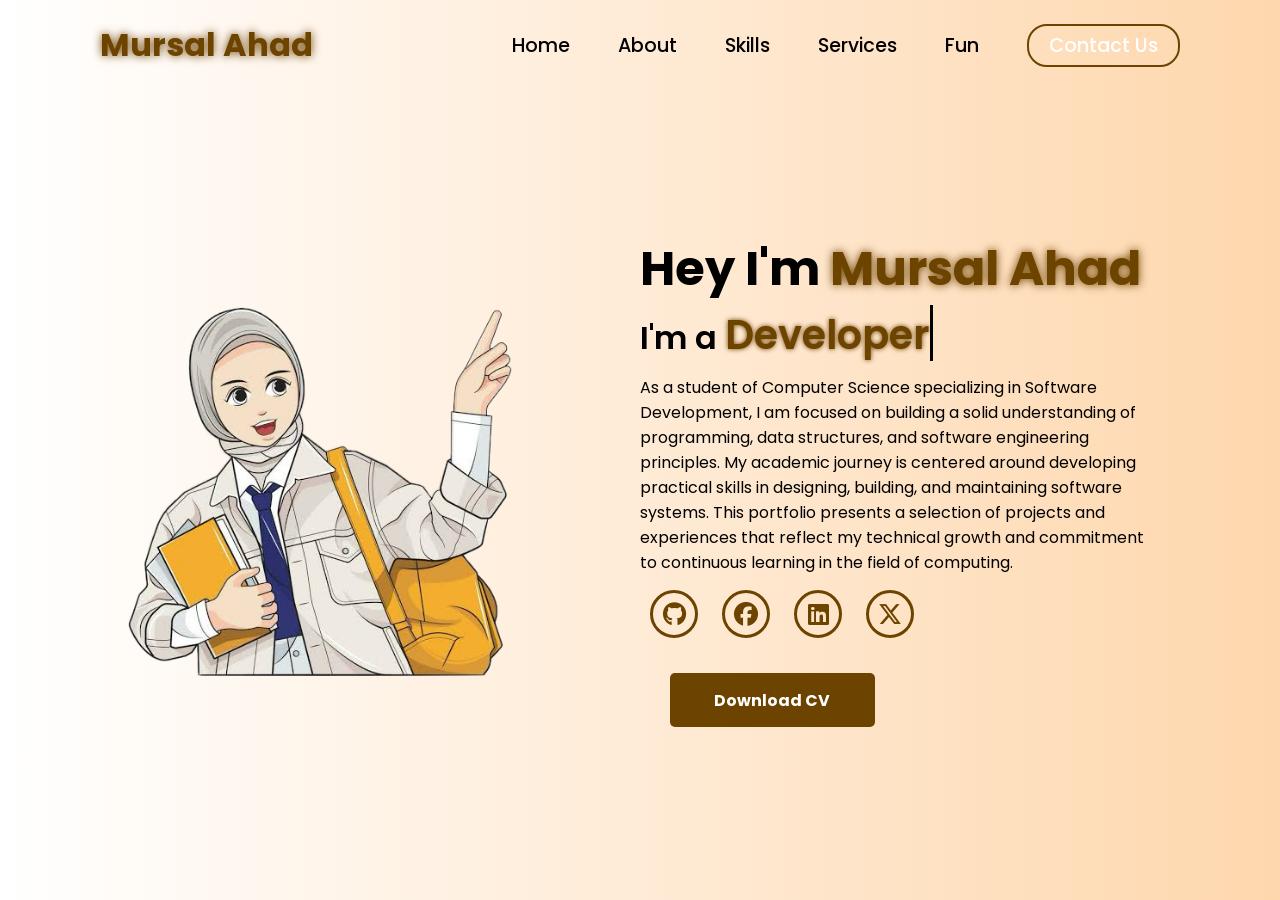
<file: index.html>
<!DOCTYPE html>
<html lang="en">
<head>
    <meta charset="UTF-8">
    <meta name="viewport" content="width=device-width, initial-scale=1.0">
    <link rel="stylesheet" href="https://cdnjs.cloudflare.com/ajax/libs/font-awesome/6.7.1/css/all.min.css">
    <title> Mursal Portfolio</title>
    <link rel="stylesheet" href="style.css">
    <link rel="stylesheet" href="https://unpkg.com/aos@next/dist/aos.css" />
</head>
<body>
    <nav>
        <div class="nav-container">
            <div class="logo" data-aos="zoom-in" data-aos-duration="1000">
                <span>Mursal Ahad</span>
            </div>
            <div class="links">
                <div class="link" data-aos="fade-up" data-aos-duration="1000" data-aos-delay="100"><a href="index.html">Home</a></div>
                <div class="link" data-aos="fade-up" data-aos-duration="1000" data-aos-delay="200"><a href="about.html">About</a></div>
                <div class="link" data-aos="fade-up" data-aos-duration="1000" data-aos-delay="300"><a href="skill.html">Skills</a></div>
                <div class="link" data-aos="fade-up" data-aos-duration="1000" data-aos-delay="400"><a href="services.html">Services</a></div>
                <div class="link" data-aos="fade-up" data-aos-duration="1000" data-aos-delay="500"><a href="fun.html">Fun</a></div>
                <div class="link contact-btn" data-aos="fade-up" data-aos-duration="1000" data-aos-delay="600"><a href="contact.html">Contact Us</a></div>
            </div>
            <i class="fa-solid fa-bars hamburg" onclick="hamburg()"></i>
        </div>
        <div class="dropdown">
            <div class="links">
                <a href="#">Home</a>
                <a href="about.html">About</a>
                <a href="skill.html">Skills</a>
                <a href="services.html">Services</a>
                <a href="fun.html">Fun</a>
                <a href="contact.html">Contact Us</a>
                <i class="fa-solid fa-xmark cancel" onclick="cancel()"></i>
            </div>
        </div>
    </nav>
        <section>
            <div class="main-container">
                <div class="image" data-aos="zoom-in-right" data-aos-duration="2500">
                    <img src="mypic.PNG" alt="">
                </div>
                <div class="content">
                    <h1 data-aos="fade-left" data-aos-duration="1000" data-aos-delay="800">Hey I'm <span>Mursal Ahad</span></h1>
                    <div class="typewriter" data-aos="fade-right" data-aos-duration="1000" data-aos-delay="900">I'm a <span></span></div>
                    <p data-aos="flip-up" data-aos-duration="1000" data-aos-delay="1000">As a student of Computer Science specializing in Software Development, I am focused on building a solid understanding of programming, data structures, and software engineering principles. My academic journey is centered around developing practical skills in designing, building, and maintaining software systems. This portfolio presents a selection of projects and experiences that reflect my technical growth and commitment to continuous learning in the field of computing.</p>
                    <div class="social-links" data-aos="flip-down" data-aos-duration="1000" data-aos-delay="1200">
                        <a href="#" ><i class="fa-brands fa-github"></i></a>
                        <a href="#"><i class="fa-brands fa-facebook"></i></a>
                        <a href="#"><i class="fa-brands fa-linkedin"></i></a>
                        <a href="#"><i class="fa-brands fa-x-twitter"></i></a>
                    </div>
                    <div class="btn" data-aos="zoom-out-left" data-aos-duration="1000" data-aos-delay="1300">
                        <button>Download CV</button>
                    </div>
                </div>
            </div>
        </section>
        <script src="https://unpkg.com/aos@next/dist/aos.js"></script>
        <script>
          AOS.init({offset:0});
        </script>
        <script>
            function hamburg(){
                const navbar = document.querySelector(".dropdown")
                navbar.style.transform = "translateY(0px)"
            }
            function cancel(){
                const navbar = document.querySelector(".dropdown")
                navbar.style.transform = "translateY(-500px)"
            }
        </script>
</body>
</html>
</file>
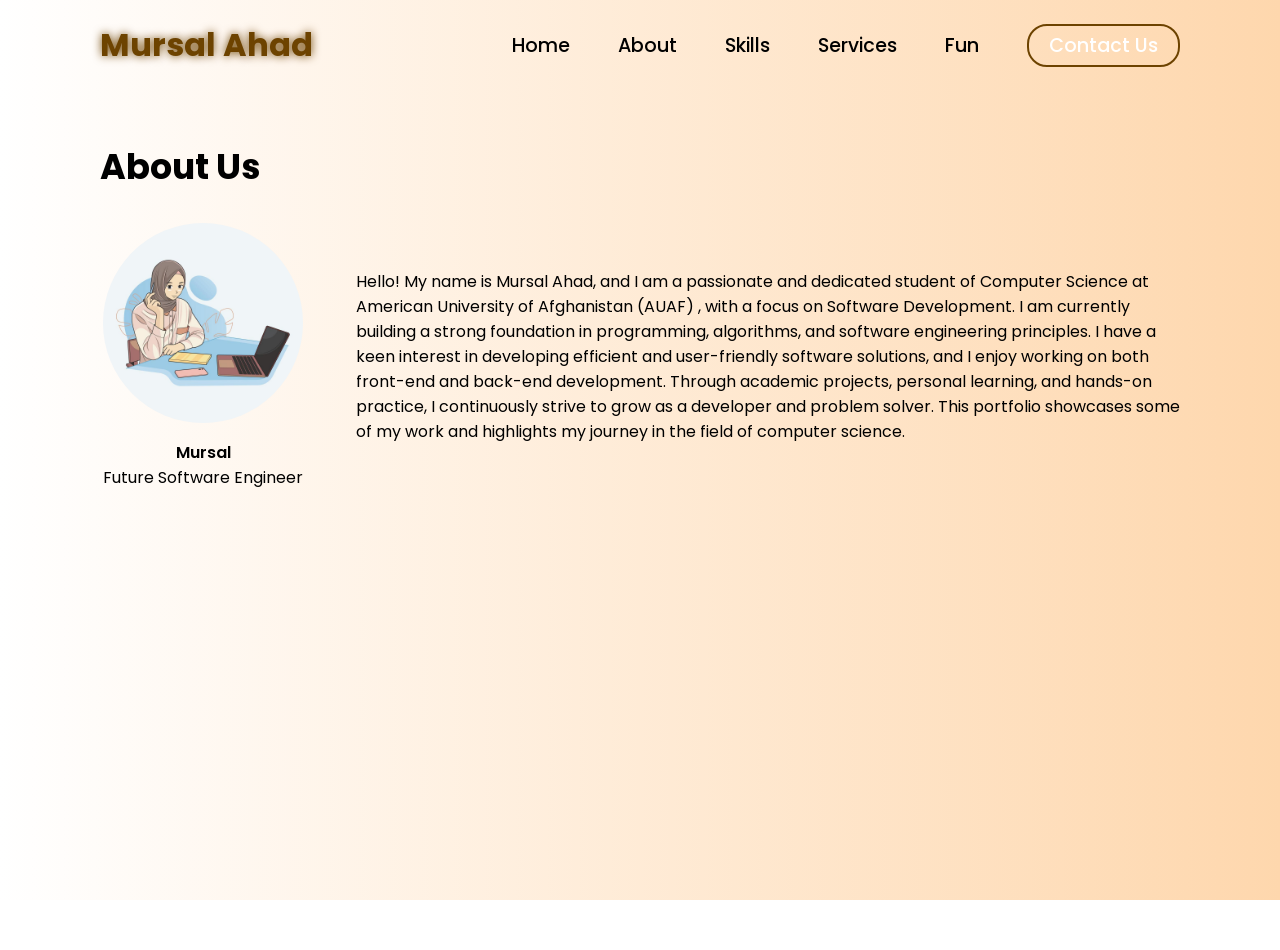
<file: about.html>
<!DOCTYPE html>
<html lang="en">
<head>
    <meta charset="UTF-8">
    <meta name="viewport" content="width=device-width, initial-scale=1.0">
    <link rel="stylesheet" href="https://cdnjs.cloudflare.com/ajax/libs/font-awesome/6.7.1/css/all.min.css">
    <title> Mursal Portfolio</title>
    <link rel="stylesheet" href="style.css">
    <link rel="stylesheet" href="https://unpkg.com/aos@next/dist/aos.css" />
</head>
<body>
    <nav>
        <div class="nav-container">
            <div class="logo" data-aos="zoom-in" data-aos-duration="1000">
                <span>Mursal Ahad</span>
            </div>
            <div class="links">
                <div class="link" data-aos="fade-up" data-aos-duration="1000" data-aos-delay="100"><a href="index.html">Home</a></div>
                <div class="link" data-aos="fade-up" data-aos-duration="1000" data-aos-delay="200"><a href="about.html">About</a></div>
                <div class="link" data-aos="fade-up" data-aos-duration="1000" data-aos-delay="300"><a href="skill.html">Skills</a></div>
                <div class="link" data-aos="fade-up" data-aos-duration="1000" data-aos-delay="400"><a href="services.html">Services</a></div>
                <div class="link" data-aos="fade-up" data-aos-duration="1000" data-aos-delay="500"><a href="fun.html">Fun</a></div>
                <div class="link contact-btn" data-aos="fade-up" data-aos-duration="1000" data-aos-delay="600"><a href="contact.html">Contact Us</a></div>
            </div>
            <i class="fa-solid fa-bars hamburg" onclick="hamburg()"></i>
        </div>
        <div class="dropdown">
            <div class="links">
                <a href="index.html">Home</a>
                <a href="about.html">About</a>
                <a href="skill.html">Skills</a>
                <a href="services.html">Services</a>
                <a href="fun.html">Fun</a>
                <a href="contact.html">Contact Us</a>
                <i class="fa-solid fa-xmark cancel" onclick="cancel()"></i>
            </div>
        </div>
    </nav>
    <section id="testimony" class="testimony-section">
      <h2>About Us</h2>

      <div class="group">
        <div class="person-details">
          <img src="./images/aboutpic.JPG">
          <p>Mursal</p>
          <p>Future Software Engineer</p>
        </div>

        <div class="text">
          Hello! My name is Mursal Ahad, and I am a passionate and dedicated student of Computer Science at 
        American University of Afghanistan (AUAF) , with a focus on Software Development. I am currently building a strong foundation in programming, algorithms, and software engineering principles. I have a keen interest in developing efficient and user-friendly software solutions, and I enjoy working on both front-end and back-end development. Through academic projects, personal learning, and hands-on practice, I continuously strive to grow as a developer and problem solver. This portfolio showcases some of my work and highlights my journey in the field of computer science.
        </div>
      </div>
    </section>
    <script src="https://unpkg.com/aos@next/dist/aos.js"></script>
        <script>
          AOS.init({offset:0});
        </script>
        <script>
            function hamburg(){
                const navbar = document.querySelector(".dropdown")
                navbar.style.transform = "translateY(0px)"
            }
            function cancel(){
                const navbar = document.querySelector(".dropdown")
                navbar.style.transform = "translateY(-500px)"
            }
        </script>
</body>
</html>
  
    </body>
    </html>
</file>
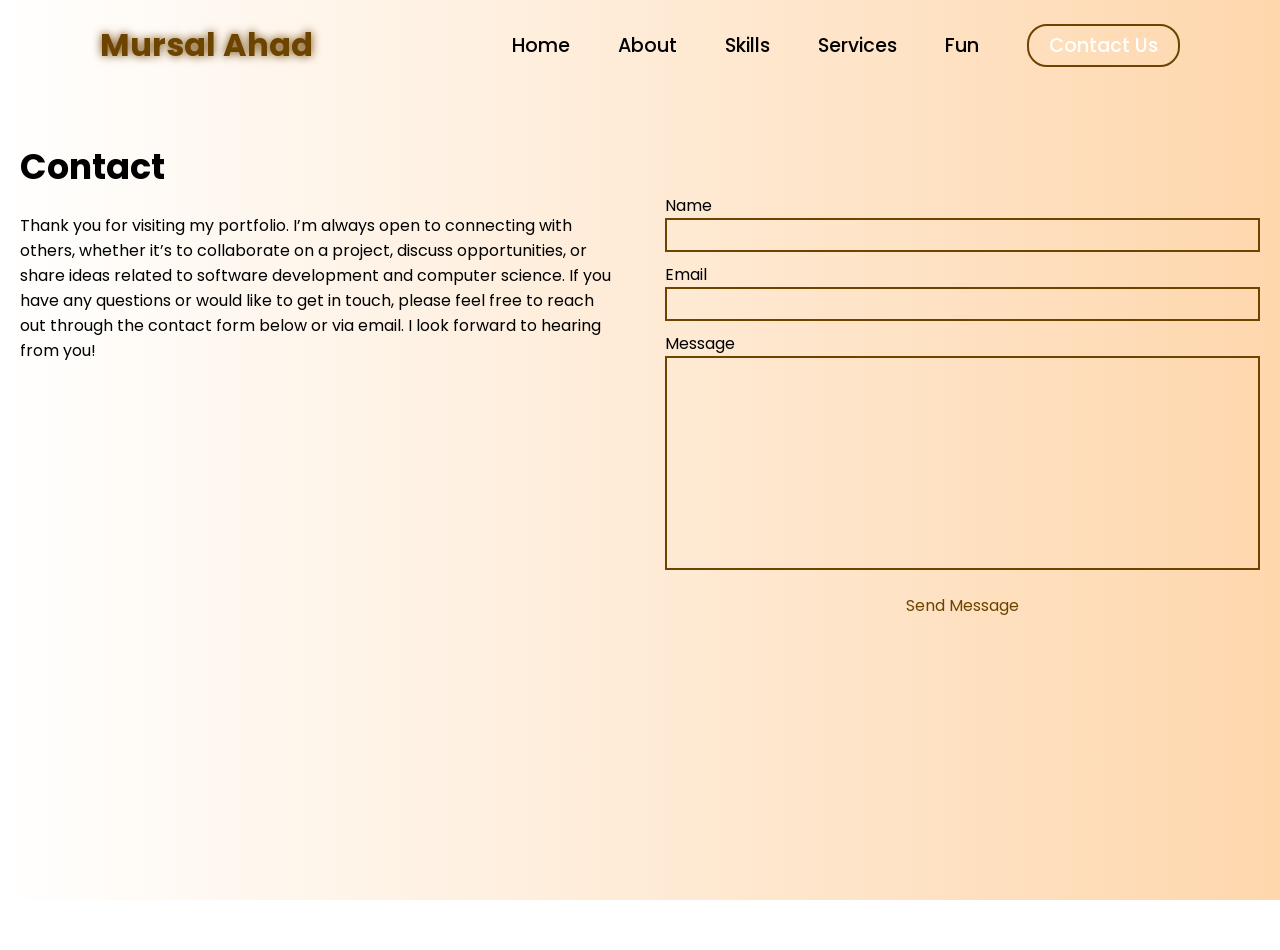
<file: contact.html>
<!DOCTYPE html>
<html lang="en">
<head>
    <meta charset="UTF-8">
    <meta name="viewport" content="width=device-width, initial-scale=1.0">
    <link rel="stylesheet" href="https://cdnjs.cloudflare.com/ajax/libs/font-awesome/6.7.1/css/all.min.css">
    <title> Mursal Portfolio</title>
    <link rel="stylesheet" href="style.css">
    <link rel="stylesheet" href="https://unpkg.com/aos@next/dist/aos.css" />
</head>
<body>
    <nav>
        <div class="nav-container">
            <div class="logo" data-aos="zoom-in" data-aos-duration="1000">
                <span>Mursal Ahad</span>
            </div>
            <div class="links">
                <div class="link" data-aos="fade-up" data-aos-duration="1000" data-aos-delay="100"><a href="index.html">Home</a></div>
                <div class="link" data-aos="fade-up" data-aos-duration="1000" data-aos-delay="200"><a href="about.html">About</a></div>
                <div class="link" data-aos="fade-up" data-aos-duration="1000" data-aos-delay="300"><a href="skill.html">Skills</a></div>
                <div class="link" data-aos="fade-up" data-aos-duration="1000" data-aos-delay="400"><a href="services.html">Services</a></div>
                <div class="link" data-aos="fade-up" data-aos-duration="1000" data-aos-delay="500"><a href="fun.html">Fun</a></div>
                <div class="link contact-btn" data-aos="fade-up" data-aos-duration="1000" data-aos-delay="600"><a href="contact.html">Contact Us</a></div>
            </div>
            <i class="fa-solid fa-bars hamburg" onclick="hamburg()"></i>
        </div>
        <div class="dropdown">
            <div class="links">
                <a href="index.html">Home</a>
                <a href="about.html">About</a>
                <a href="skill.html">Skills</a>
                <a href="services.html">Services</a>
                <a href="fun.html">Fun</a>
                <a href="contact.html">Contact Us</a>
                <i class="fa-solid fa-xmark cancel" onclick="cancel()"></i>
            </div>
        </div>
    </nav>

    <section id="contact" class="contact-section">
        <h2>Contact</h2>
  
        <div class="group">
          <div class="text">
            Thank you for visiting my portfolio. I’m always open to connecting with others, whether it’s to collaborate on a project, discuss opportunities, or share ideas related to software development and computer science. If you have any questions or would like to get in touch, please feel free to reach out through the contact form below or via email. I look forward to hearing from you!
          </div>
  
          <form action="https://formspree.io/f/xqayelby" method="POST">
            <label for="name">Name</label>
            <input type="text" id="name" name="name">
  
            <label for="email">Email</label>
            <input type="email" id="email" name="email">
  
            <label for="message">Message</label>
            <textarea id="message" name="message" cols="30" rows="10"></textarea>
  
            <button type="submit">Send Message</button>
          </form>
        </div>
      </section>
    </main>

    <script src="https://unpkg.com/aos@next/dist/aos.js"></script>
        <script>
          AOS.init({offset:0});
        </script>
        <script>
            function hamburg(){
                const navbar = document.querySelector(".dropdown")
                navbar.style.transform = "translateY(0px)"
            }
            function cancel(){
                const navbar = document.querySelector(".dropdown")
                navbar.style.transform = "translateY(-500px)"
            }
        </script>
</body>
</html>
  </body>
  </html>
</file>
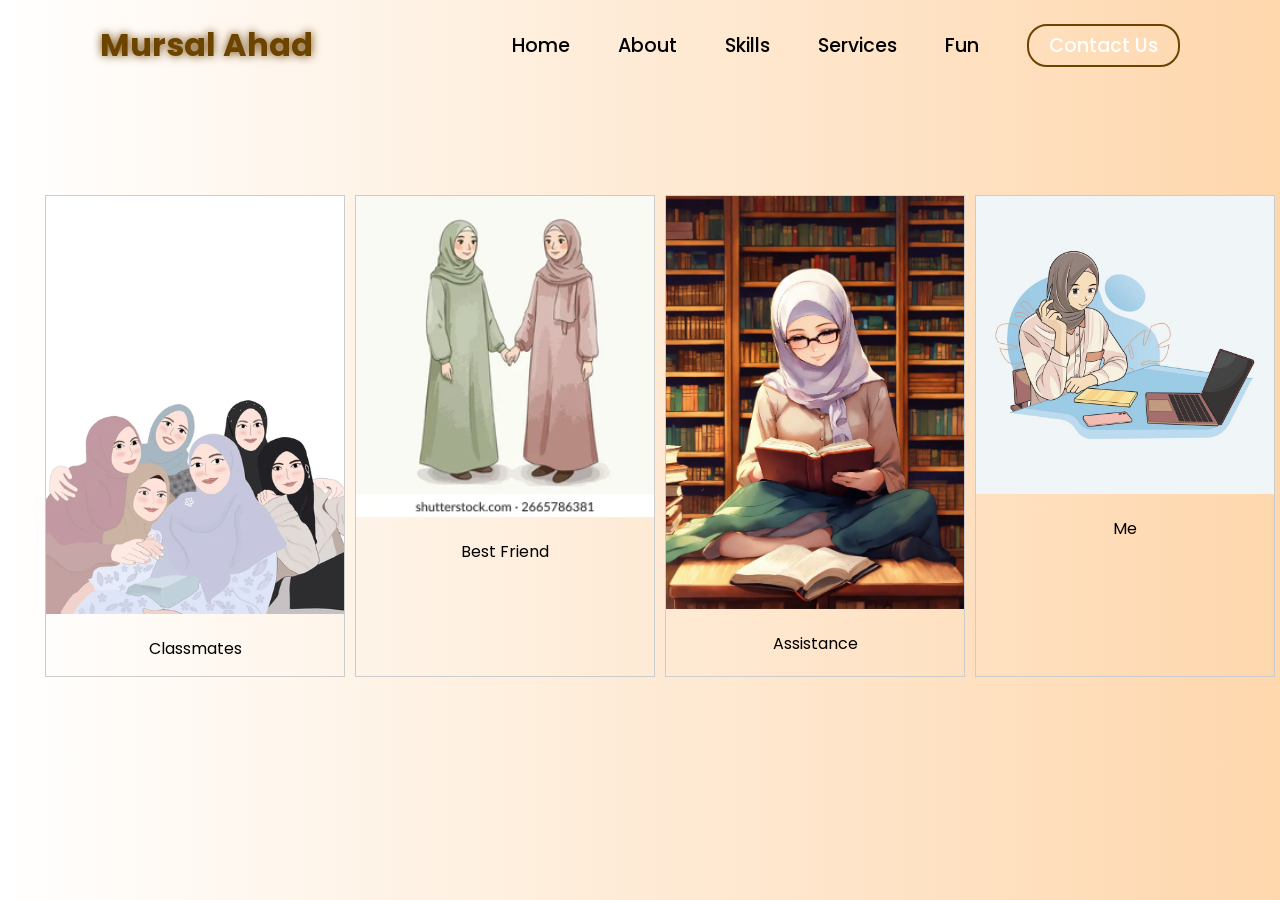
<file: fun.html>
<!DOCTYPE html>
<html lang="en">
<head>
    <meta charset="UTF-8">
    <meta name="viewport" content="width=device-width, initial-scale=1.0">
    <link rel="stylesheet" href="https://cdnjs.cloudflare.com/ajax/libs/font-awesome/6.7.1/css/all.min.css">
    <title> Mursal Portfolio</title>
    <link rel="stylesheet" href="style.css">
    <link rel="stylesheet" href="https://unpkg.com/aos@next/dist/aos.css" />
</head>
<body>
    <nav>
        <div class="nav-container">
            <div class="logo" data-aos="zoom-in" data-aos-duration="1000">
                <span>Mursal Ahad</span>
            </div>
            <div class="links">
                <div class="link" data-aos="fade-up" data-aos-duration="1000" data-aos-delay="100"><a href="index.html">Home</a></div>
                <div class="link" data-aos="fade-up" data-aos-duration="1000" data-aos-delay="200"><a href="about.html">About</a></div>
                <div class="link" data-aos="fade-up" data-aos-duration="1000" data-aos-delay="300"><a href="skill.html">Skills</a></div>
                <div class="link" data-aos="fade-up" data-aos-duration="1000" data-aos-delay="400"><a href="services.html">Services</a></div>
                <div class="link" data-aos="fade-up" data-aos-duration="1000" data-aos-delay="500"><a href="fun.html">Fun</a></div>
                <div class="link contact-btn" data-aos="fade-up" data-aos-duration="1000" data-aos-delay="600"><a href="contact.html">Contact Us</a></div>
            </div>
            <i class="fa-solid fa-bars hamburg" onclick="hamburg()"></i>
        </div>
        <div class="dropdown">
            <div class="links">
                <a href="index.html">Home</a>
                <a href="about.html">About</a>
                <a href="skill.html">Skills</a>
                <a href="services.html">Services</a>
                <a href="fun.html">Fun</a>
                <a href="contact.html">Contact Us</a>
                <i class="fa-solid fa-xmark cancel" onclick="cancel()"></i>
            </div>
        </div>
    </nav>
    <div>
        <div class="gallery">

            <div class="gallery-item">
              <a target="_blank" href="./images/fun1.WEBP">
                <img src="./images/fun1.WEBP" alt="Cinque Terre" width="600" height="400">
              </a>
              <div class="desc"> Classmates</div>
            </div>
            
            <div class="gallery-item">
              <a target="_blank" href="./images/fun2.WEBP">
                <img src="./images/fun2.WEBP" alt="Forest" width="600" height="400">
              </a>
              <div class="desc">Best Friend</div>
            </div>
            
            <div class="gallery-item">
              <a target="_blank" href="./images/fun3.WEBP">
                <img src="./images/fun3.WEBP" alt="Northern Lights" width="600" height="400">
              </a>
              <div class="desc">Assistance</div>
            </div>
            
            <div class="gallery-item">
              <a target="_blank" href="./images/services4.JPG">
                <img src="./images/services4.JPG" alt="Mountains" width="600" height="400">
              </a>
              <div class="desc">Me</div>
            </div>
            
            </div>
    </div>
    
    <script src="https://unpkg.com/aos@next/dist/aos.js"></script>
        <script>
          AOS.init({offset:0});
        </script>
        <script>
            function hamburg(){
                const navbar = document.querySelector(".dropdown")
                navbar.style.transform = "translateY(0px)"
            }
            function cancel(){
                const navbar = document.querySelector(".dropdown")
                navbar.style.transform = "translateY(-500px)"
            }
        </script>
</body>
</html>
</file>
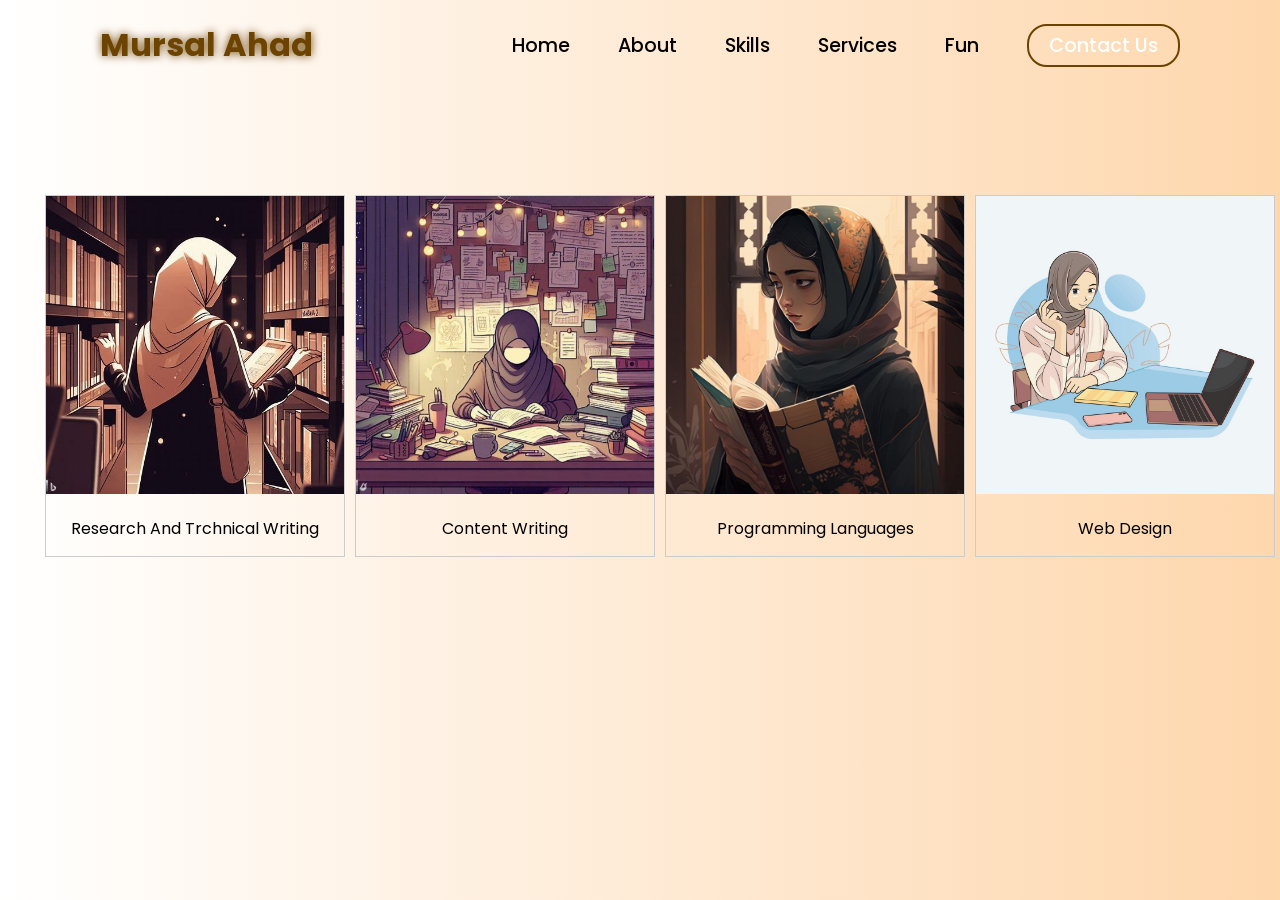
<file: services.html>
<!DOCTYPE html>
<html lang="en">
<head>
    <meta charset="UTF-8">
    <meta name="viewport" content="width=device-width, initial-scale=1.0">
    <link rel="stylesheet" href="https://cdnjs.cloudflare.com/ajax/libs/font-awesome/6.7.1/css/all.min.css">
    <title> Mursal Portfolio</title>
    <link rel="stylesheet" href="style.css">
    <link rel="stylesheet" href="https://unpkg.com/aos@next/dist/aos.css" />
</head>
<body>
    <nav>
        <div class="nav-container">
            <div class="logo" data-aos="zoom-in" data-aos-duration="1000">
                <span>Mursal Ahad</span>
            </div>
            <div class="links">
                <div class="link" data-aos="fade-up" data-aos-duration="1000" data-aos-delay="100"><a href="index.html">Home</a></div>
                <div class="link" data-aos="fade-up" data-aos-duration="1000" data-aos-delay="200"><a href="about.html">About</a></div>
                <div class="link" data-aos="fade-up" data-aos-duration="1000" data-aos-delay="300"><a href="skill.html">Skills</a></div>
                <div class="link" data-aos="fade-up" data-aos-duration="1000" data-aos-delay="400"><a href="services.html">Services</a></div>
                <div class="link" data-aos="fade-up" data-aos-duration="1000" data-aos-delay="500"><a href="fun.html">Fun</a></div>
                <div class="link contact-btn" data-aos="fade-up" data-aos-duration="1000" data-aos-delay="600"><a href="contact.html">Contact Us</a></div>
            </div>
            <i class="fa-solid fa-bars hamburg" onclick="hamburg()"></i>
        </div>
        <div class="dropdown">
            <div class="links">
                <a href="index.html">Home</a>
                <a href="about.html">About</a>
                <a href="skill.html">Skills</a>
                <a href="services.html">Services</a>
                <a href="fun.html">Fun</a>
                <a href="contact.html">Contact Us</a>
                <i class="fa-solid fa-xmark cancel" onclick="cancel()"></i>
            </div>
        </div>
    </nav>

    <div class="gallery">

        <div class="gallery-item">
          <a target="_blank" href="./images/services2.JPG">
            <img src="./images/services2.JPG" alt="Cinque Terre" width="600" height="400">
          </a>
          <div class="desc">Research And Trchnical Writing</div>
        </div>
        
        <div class="gallery-item">
          <a target="_blank" href="./images/services1.JPG">
            <img src="./images/services1.JPG" alt="Forest" width="600" height="400">
          </a>
          <div class="desc">Content Writing</div>
        </div>
        
        <div class="gallery-item">
          <a target="_blank" href="./images/services3.JPG">
            <img src="./images/services3.JPG" alt="Northern Lights" width="600" height="400">
          </a>
          <div class="desc">Programming Languages</div>
        </div>
        
        <div class="gallery-item">
          <a target="_blank" href="./images/services4.JPG">
            <img src="./images/services4.JPG" alt="Mountains" width="600" height="400">
          </a>
          <div class="desc">Web Design</div>
        </div>
        
        </div>
    <script src="https://unpkg.com/aos@next/dist/aos.js"></script>
        <script>
          AOS.init({offset:0});
        </script>
        <script>
            function hamburg(){
                const navbar = document.querySelector(".dropdown")
                navbar.style.transform = "translateY(0px)"
            }
            function cancel(){
                const navbar = document.querySelector(".dropdown")
                navbar.style.transform = "translateY(-500px)"
            }
        </script>
</body>
</html>
  
    </body>
    </html>
</file>
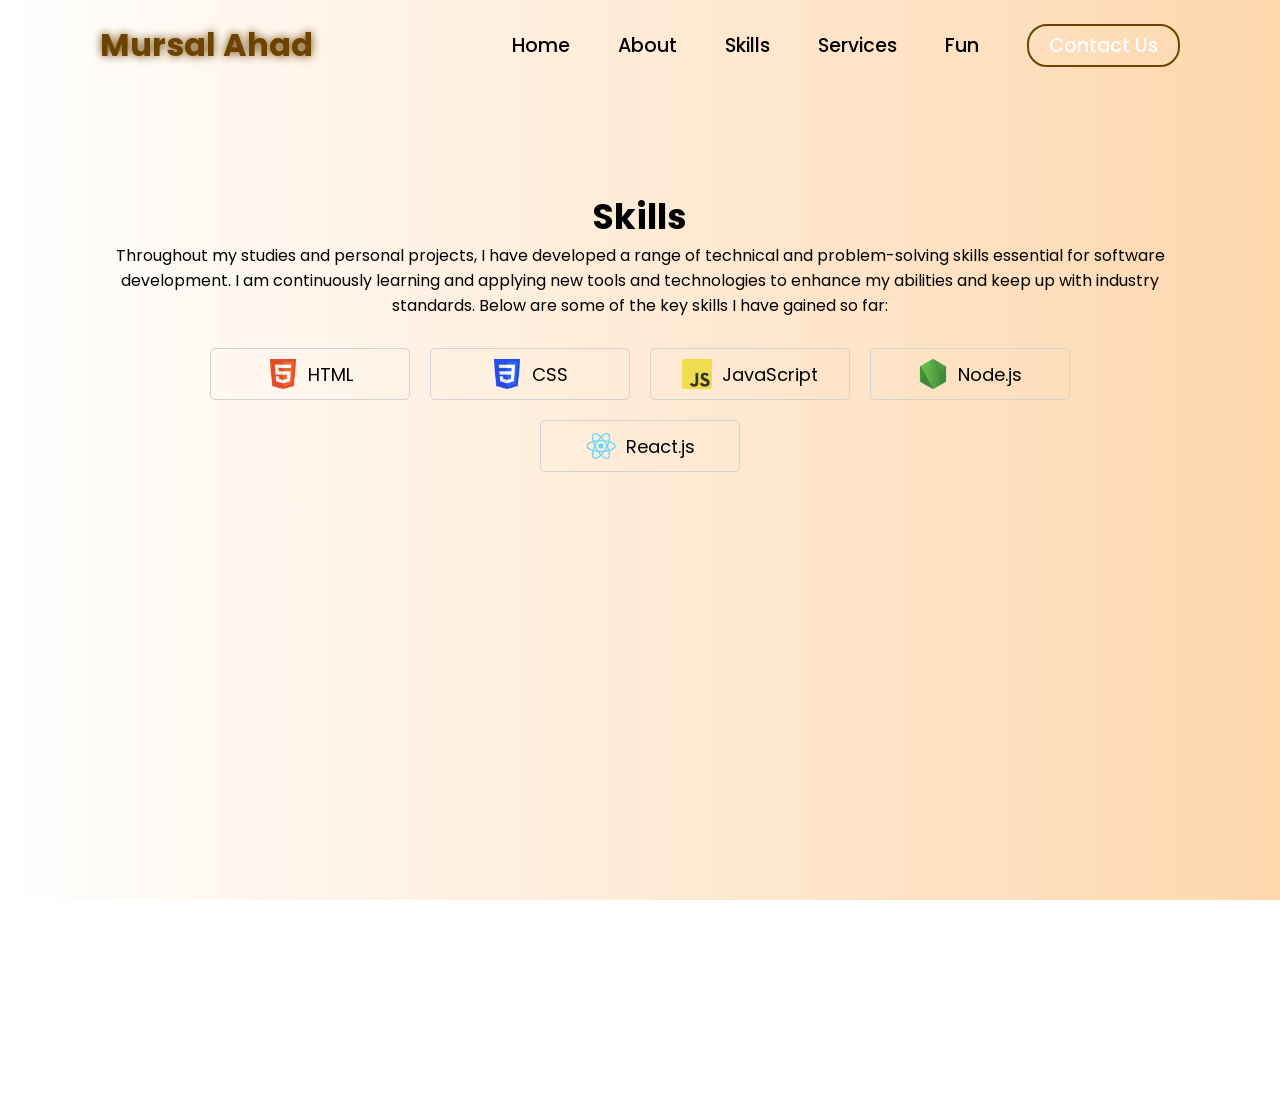
<file: skill.html>
<!DOCTYPE html>
<html lang="en">
<head>
    <meta charset="UTF-8">
    <meta name="viewport" content="width=device-width, initial-scale=1.0">
    <link rel="stylesheet" href="https://cdnjs.cloudflare.com/ajax/libs/font-awesome/6.7.1/css/all.min.css">
    <title> Mursal Portfolio</title>
    <link rel="stylesheet" href="style.css">
    <link rel="stylesheet" href="https://unpkg.com/aos@next/dist/aos.css" />
</head>
<body>
    <nav>
        <div class="nav-container">
            <div class="logo" data-aos="zoom-in" data-aos-duration="1000">
                <span>Mursal Ahad</span>
            </div>
            <div class="links">
                <div class="link" data-aos="fade-up" data-aos-duration="1000" data-aos-delay="100"><a href="index.html">Home</a></div>
                <div class="link" data-aos="fade-up" data-aos-duration="1000" data-aos-delay="200"><a href="about.html">About</a></div>
                <div class="link" data-aos="fade-up" data-aos-duration="1000" data-aos-delay="300"><a href="skill.html">Skills</a></div>
                <div class="link" data-aos="fade-up" data-aos-duration="1000" data-aos-delay="400"><a href="services.html">Services</a></div>
                <div class="link" data-aos="fade-up" data-aos-duration="1000" data-aos-delay="500"><a href="fun.html">Fun</a></div>
                <div class="link contact-btn" data-aos="fade-up" data-aos-duration="1000" data-aos-delay="600"><a href="contact.html">Contact Us</a></div>
            </div>
            <i class="fa-solid fa-bars hamburg" onclick="hamburg()"></i>
        </div>
        <div class="dropdown">
            <div class="links">
                <a href="index.html">Home</a>
                <a href="about.html">About</a>
                <a href="skill.html">Skills</a>
                <a href="services.html">Services</a>
                <a href="fun.html">Fun</a>
                <a href="contact.html">Contact Us</a>
                <i class="fa-solid fa-xmark cancel" onclick="cancel()"></i>
            </div>
        </div>
    </nav>

    <section id="skills" class="skills-section">
        <h2>Skills</h2>
        <div class="text">
          Throughout my studies and personal projects, I have developed a range of technical and problem-solving skills essential for software development. I am continuously learning and applying new tools and technologies to enhance my abilities and keep up with industry standards. Below are some of the key skills I have gained so far:
        </div>
  
        <div class="cells">
          <div class="cell">
            <img src="images/html-logo.webp" alt="html logo">
            <span>HTML</span>
          </div>
          
          <div class="cell">
            <img src="images/css-logo.webp" alt="css logo">
            <span>CSS</span>
          </div>
          
          <div class="cell">
            <img src="images/javascript-logo.webp" alt="javascript logo">
            <span>JavaScript</span>
          </div>
          
          <div class="cell">
            <img src="images/node-logo.webp" alt="node logo">
            <span>Node.js</span>
          </div>
          <div class="cell">
            <img src="images/react-logo.webp" alt="react logo">
            <span>React.js</span>
          </div>
        </div>
      </section>
      <script src="https://unpkg.com/aos@next/dist/aos.js"></script>
        <script>
          AOS.init({offset:0});
        </script>
        <script>
            function hamburg(){
                const navbar = document.querySelector(".dropdown")
                navbar.style.transform = "translateY(0px)"
            }
            function cancel(){
                const navbar = document.querySelector(".dropdown")
                navbar.style.transform = "translateY(-500px)"
            }
        </script>
</body>
</html>
    </body>
    </html>
</file>
<file: style.css>
@import url('https://fonts.googleapis.com/css2?family=Poppins:wght@100;200;300;400;500;600&display=swap');

*{
    padding: 0;
    margin: 0;
    font-family: 'Poppins', sans-serif;
    box-sizing: border-box;
}

html{
    overflow-x: hidden;
}

body{
    width: 100%;
    height: 100vh;
    overflow: hidden;
    background: linear-gradient(to right, rgb(255,255,255), rgb(254,215,173));
}

nav{
    width: 100%;
    height: 10vh;
    position: sticky;
}


.nav-container{
    width: 100%;
    height: 100%;
    display: flex;
    justify-content: space-around;
    align-items: center;
}

.logo{
    color: black;
    font-size: 2rem;
    font-weight: bolder;
}

.logo span{
    color: rgb(109,67, 0);
    text-shadow: 0 0 10px rgb(109,67, 0);
}

.hamburg, .cancel{
    cursor: pointer;
    position: absolute;
    right: 15px;
    top: 10px;
    color: black;
    font-size: 2rem;
    display: none;
}

.nav-container .links {
    display: flex;
    gap: 3rem;
    align-items: center;
}

.nav-container .links a{
    position: relative;
    font-size: 1.2rem;
    color: black;
    text-decoration: none;
    font-weight: 500;
    transform: 0.3s linear;
}

.nav-container .links a::before{
    position: absolute;
    content: "";
    bottom: -3px;
    left: 0;
    width: 0%;
    height: 3px;
    background-color: rgb(109,67, 0);
    transition: 0.2s linear;
}

.nav-container .links a:hover::before{
    width: 100%;
}

.nav-container .contact-btn{
    background-color: transparent;
    padding: 5px 20px;
    border-radius: 20px;
    border: 2px solid rgb(109,67, 0);
    transition: 0.2s linear;
}

.nav-container .contact-btn a{
    color: white;
    transition: 0.3s linear;
}

.nav-container .contact-btn:hover, .nav-container .contact-btn:hover a{
    background-color: rgb(109,67, 0);
    color: white;
}

.nav-container .links a:hover{
    color: rgb(109,67, 0);
}

.dropdown{
    z-index: 100;
    position: absolute;
    top: 0;
    transform: translateY(-500px);
    width: 100%;
    height: auto;
    backdrop-filter: brightness(40%) blur(3px);
    box-shadow: 0 0 20px black;
    transition: 0.2s linear;
}

.dropdown .links a{
    color: white;
    display: flex;
    text-decoration: none;
    justify-content: center;
    padding: 15px 0;
    align-items: center;
    transition: 0.2s linear;
}

.dropdown .links a:hover{
    background-color: rgb(109,67, 0);
}

section{
    width: 100%;
    height: 90vh;
}

.main-container{
    width: 100%;
    height: 100%;
    display: flex;
    justify-content: space-evenly;
    align-items: center;
}

.main-container .image{
    z-index: -1;
    width: 30%;
}

.main-container .image img{
    width: 100%;
}

.main-container .content{
    color: black;
    width: 40%;
    min-height: 100px;
}

.content h1{
    font-size: clamp(1rem, 2rem + 5vw, 3rem);
}

.content h1 span{
    color: rgb(109,67, 0);
    text-shadow: 0 0 10px rgb(109,67, 0);
}

.content .typewriter{
    font-weight: 600;
    font-size: clamp(1rem, 1rem + 5vw, 2rem);
}

.content .typewriter span{
    color: rgb(109,67, 0);
    font-size: 2.5rem;
    text-shadow: 0 0 5px rgb(109,67, 0);
    position: relative;
    transition: 0.3s linear;
}

.typewriter span::before{
    content: "Developer";
    animation: words 15s infinite;
}

.typewriter span::after{
    content: "";
    position: absolute;
    width: calc(100% + 8px);
    height: 100%;
    border-left: 3px solid black;
    animation:  cursor 0.6s linear infinite;
}

@keyframes cursor {
    to{
        border-left: 3px solid #b74b4b;
    }
}

@keyframes words {
    0%, 33%{
        content: "Developer";
    }
    34%, 66%{
        content: "Designer";
    }
    67%, 100%{
        content: "Software Engineer";
    }
}

.content p{
    font-size: clamp(0.4rem, 0.2rem + 9vw, 1rem);
    margin: 10px 0;
}

.social-links i{
    display: inline-flex;
    justify-content: center;
    align-items: center;
    width: 3rem;
    height: 3rem;
    background-color:transparent;
    border: 0.2rem solid rgb(109,67, 0);
    border-radius: 50%;
    color:rgb(109,67, 0);
    margin: 5px 10px;
    font-size: 1.5rem;
    transition: 0.2s linear;
}

.social-links i:hover{
    scale: 1.3;
    color: white;
    background-color: rgb(109,67, 0);
    filter: drop-shadow(0 0 10px rgb(109,67,0));
}

.content button{
    width: 40%;
    height: 6vh;
    margin: 30px;
    background-color: rgb(109,67, 0);
    color: white;
    border: none;
    outline: none;
    font-size: 100%;
    font-weight: 700;
    border-radius: 5px;
    transition: 0.2s linear;
}

.content button:hover{
 scale: 1.1;
 color: rgb(109,67, 0);
 border: 2px solid rgb(109,67, 0);
 background-color: transparent;
 font-weight: 700;
 box-shadow: 0 0 40px rgb(109,67, 0);
}

@media (max-width:884px) {
    body{
        overflow-y: visible;
    }

    nav .logo{
        position: absolute;
        top: 16px;
        left: 15px;
        font-size: 1.5rem;
    }

    .main-container{
        display: flex;
        flex-direction: column;
    }

    .nav-container .links{
        display: none;
    }

    .hamburg,.cancel{
        display: block;
    }

    .main-container .content{
        width: 80%;
    }

    .social-links i{
        width: 2.5rem;
        height: 2.5rem;
        font-size: 1.5rem;
    }
    .cancel{
        color: white;
    }

    .main-container .image{
        width: 80%;
        margin-bottom: 0px;
    }

    
      
}

.skills-section {
    padding: 0 100px;
    margin-bottom: 100px;
  }
  
  .skills-section h2 {
    text-align: center;
    font-size: 35px;
    margin-top: 100px;
  }
  
  .skills-section .text {
    text-align: center;
    margin-bottom: 20px;
    
  }
 .skills-section .cells {
    display: flex;
    justify-content: center;
    flex-wrap: wrap;
  }
  
  .skills-section .cells .cell {
    display: flex;
    justify-content: center;
    align-items: center;
    gap: 10px;
    width: 200px;
    padding: 10px 20px;
    margin: 10px;
    border: 1.5px solid #d3d3d3;
    border-radius: 5px;
    align-items: center;
  }
  
  .skills-section .cells .cell img {
    width: 30px;
    height: 30px;
    object-fit: contain;
    border-radius: 2px;
    align-items: center;
  }
  
  .skills-section .cells .cell span {
    font-size: 18px;
  }


  .contact-section {
    padding: 0 20px;
    margin-bottom: 50px;
    padding-top: 50px;
  }
  
  .contact-section h2 {
    font-size: 35px;
  }
  
  .contact-section .group {
    display: flex;
    gap: 50px;
  }
  
  .contact-section .group .text {
    flex: 3;
    margin-top: 20px;
  }
  
  .contact-section .group form {
    flex: 3;
    display: flex;
    flex-direction: column;
  }
  
  .contact-section .group form input,
  .contact-section .group form textarea {
    font-family: 'Poppins', sans-serif;
    border: 2px solid  rgb(109,67, 0);
    background-color: transparent;
    padding: 5px;
    margin-bottom: 10px;
    outline: none;
    resize: none;
    padding-left: 10px;
  }
  
  .contact-section .group form button {
    font-size: 16px;
    font-family: 'Poppins', sans-serif;
    color: rgb(109,67, 0);
    background-color: var(--link-color);
    border:#b74b4b;
    height: 50px;
    cursor: pointer;
    transition: .1s;
  }
  
  .contact-section .group form button:hover {
    filter: brightness(.9);
  }
  .testimony-section {
    padding: 0 100px;
    padding-top: 50px;
    margin-bottom: 50px;
  }
  
  .testimony-section h2 {
    font-size: 35px;
    margin-bottom: 30px;
  }
  
  .testimony-section .group {
    display: flex;
    align-items: center;
    gap: 50px;
  }
  
  .testimony-section .group .person-details {
    text-align: center;
    flex: 2;
  }
  
  .testimony-section .group .person-details img {
    width: 200px;
    aspect-ratio: 1 / 1;
    object-fit: cover;
    border-radius: 50%;
    margin-bottom: 10px;
  }
  
  .testimony-section .group .person-details p {
    font-weight: 600;
  }
  
  .testimony-section .group .person-details p:last-child {
    font-weight: normal;
  }
  
  .testimony-section .group .text {
    flex: 8;
  }
  div.gallery {
    display: flex;
    flex-wrap: wrap;
    justify-content: flex-start;
    padding-top: 100px;
    padding-left: 40px;
  }
  
  div.gallery-item {
    margin: 5px;
    border: 1px solid #ccc;
    width: 300px;
  }
  
  div.gallery-item:hover {
    border: 1px solid #777;
  }
  
  div.gallery-item img {
    width: 100%;
    height: auto;
  }
  
  div.gallery-item div.desc {
    padding: 15px;
    text-align: center;
  }
</file>
